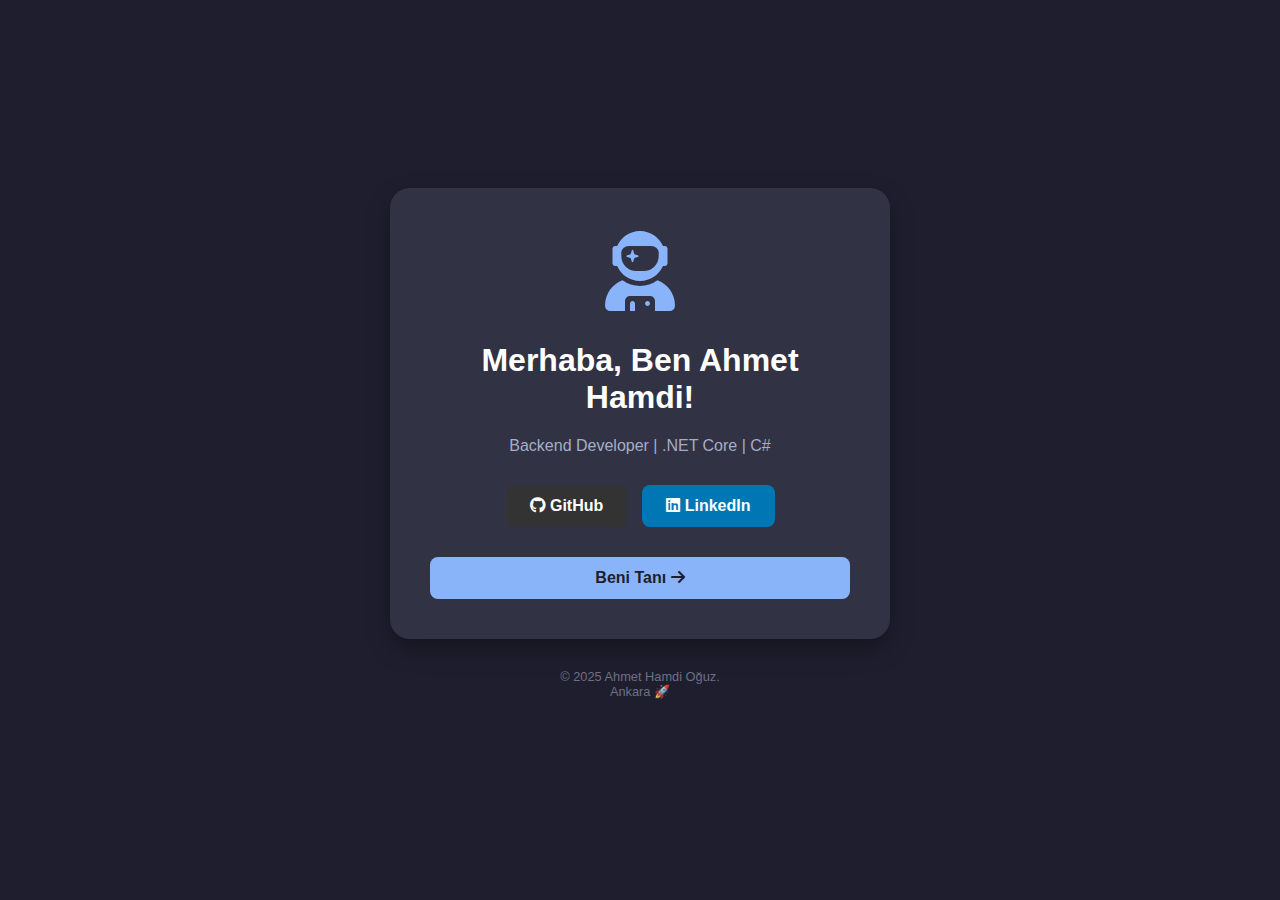
<file: index.html>
<!DOCTYPE html>
<html lang="tr">

<head>
    <meta charset="UTF-8">
    <meta name="viewport" content="width=device-width, initial-scale=1.0">
    <title>Kişisel Sayfam</title>
    <link rel="stylesheet" href="style.css">
    <link rel="stylesheet" href="https://cdnjs.cloudflare.com/ajax/libs/font-awesome/6.0.0/css/all.min.css">
</head>

<body>

    <div class="container">
        <div class="profile-card">
            <div class="avatar">
                <i class="fa-solid fa-user-astronaut"></i>
            </div>

            <h1>Merhaba, Ben Ahmet Hamdi!</h1>
            <p class="subtitle">Backend Developer | .NET Core | C#</p>

            <div class="buttons">
                <a href="https://github.com/hamdiiahmett" target="_blank" class="btn github">
                    <i class="fa-brands fa-github"></i> GitHub
                </a>
                <a href="https://www.linkedin.com/in/ahmet-hamdi-o%C4%9Fuz-4b7ba5344/" target="_blank"
                    class="btn linkedin">
                    <i class="fa-brands fa-linkedin"></i> LinkedIn
                </a>
            </div>

            <div class="main-action">
                <a href="hakkimda.html" class="btn primary">
                    Beni Tanı <i class="fa-solid fa-arrow-right"></i>
                </a>
            </div>
        </div>
        <footer style="margin-top: 30px; text-align: center; color: #6c7086; font-size: 0.8rem;">
            <p>&copy; 2025 Ahmet Hamdi Oğuz. <br> Ankara 🚀</p>
        </footer>
    </div>

</body>

</html>
</file>
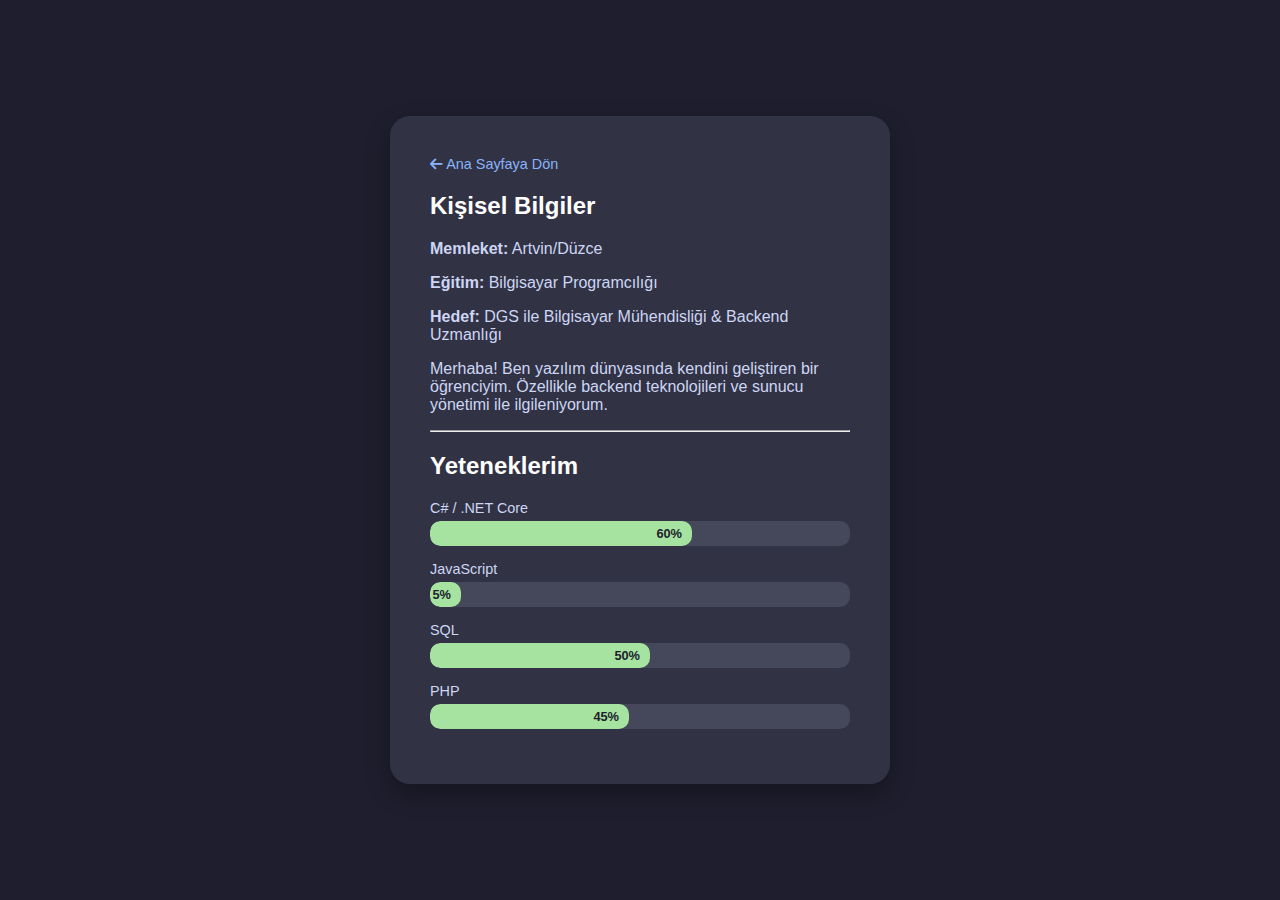
<file: hakkimda.html>
<!DOCTYPE html>
<html lang="tr">
<head>
    <meta charset="UTF-8">
    <meta name="viewport" content="width=device-width, initial-scale=1.0">
    <title>Hakkımda</title>
    <link rel="stylesheet" href="style.css">
    <link rel="stylesheet" href="https://cdnjs.cloudflare.com/ajax/libs/font-awesome/6.0.0/css/all.min.css">
</head>
<body>

    <div class="container">
        <div class="content-card">
            <a href="index.html" class="back-link"><i class="fa-solid fa-arrow-left"></i> Ana Sayfaya Dön</a>
            
            <h2>Kişisel Bilgiler</h2>
            <p><strong>Memleket:</strong> Artvin/Düzce</p>
            <p><strong>Eğitim:</strong> Bilgisayar Programcılığı</p>
            <p><strong>Hedef:</strong> DGS ile Bilgisayar Mühendisliği & Backend Uzmanlığı</p>
            <p class="bio">
                Merhaba! Ben yazılım dünyasında kendini geliştiren bir öğrenciyim. 
                Özellikle backend teknolojileri ve sunucu yönetimi ile ilgileniyorum.
            </p>

            <hr>

            <h2>Yeteneklerim</h2>
            <div class="skills-section">
                
                <div class="skill">
                    <div class="skill-name">C# / .NET Core</div>
                    <div class="progress-bar">
                        <div class="progress" style="width: 60%;">60%</div>
                    </div>
                </div>

                <div class="skill">
                    <div class="skill-name">JavaScript</div>
                    <div class="progress-bar">
                        <div class="progress" style="width: 5%;">5%</div>
                    </div>
                </div>

                <div class="skill">
                    <div class="skill-name">SQL</div>
                    <div class="progress-bar">
                        <div class="progress" style="width: 50%;">50%</div>
                    </div>
                </div>

                <div class="skill">
                    <div class="skill-name">PHP</div>
                    <div class="progress-bar">
                        <div class="progress" style="width: 45%;">45%</div>
                    </div>
                </div>


            </div>
        </div>
    </div>

</body>
</html>
</file>
<file: style.css>
/* Genel Ayarlar */
body {
    margin: 0;
    padding: 0;
    font-family: 'Segoe UI', Tahoma, Geneva, Verdana, sans-serif;
    background-color: #1e1e2e; /* Koyu Arkaplan */
    color: #cdd6f4;
    display: flex;
    justify-content: center;
    align-items: center;
    min-height: 100vh;
}

/* Kapsayıcı */
.container {
    width: 100%;
    max-width: 500px;
    padding: 20px;
}

/* Kart Tasarımları */
.profile-card, .content-card {
    background-color: #313244;
    padding: 40px;
    border-radius: 20px;
    text-align: center;
    box-shadow: 0 10px 25px rgba(0,0,0,0.3);
}

.content-card {
    text-align: left; /* Hakkımda sayfası sola dayalı olsun */
}

/* Profil İkonu */
.avatar {
    font-size: 80px;
    color: #89b4fa;
    margin-bottom: 20px;
}

h1, h2 {
    color: #fff;
}

.subtitle {
    color: #a6adc8;
    margin-bottom: 30px;
}

/* Butonlar */
.buttons {
    display: flex;
    gap: 15px;
    justify-content: center;
    margin-bottom: 30px;
}

.btn {
    text-decoration: none;
    padding: 12px 24px;
    border-radius: 8px;
    font-weight: bold;
    transition: transform 0.2s, background 0.2s;
    display: inline-block;
}

.btn:hover {
    transform: translateY(-3px);
}

.github { background-color: #333; color: white; }
.linkedin { background-color: #0077b5; color: white; }
.primary { 
    background-color: #89b4fa; 
    color: #1e1e2e; 
    width: 100%; 
    box-sizing: border-box; 
    text-align: center;
}

/* Linkler */
.back-link {
    color: #89b4fa;
    text-decoration: none;
    font-size: 0.9em;
    display: block;
    margin-bottom: 20px;
}

/* Yetenek Çubukları (Progress Bars) */
.skills-section {
    margin-top: 20px;
}

.skill {
    margin-bottom: 15px;
}

.skill-name {
    margin-bottom: 5px;
    font-size: 0.9rem;
}

.progress-bar {
    background-color: #45475a;
    border-radius: 10px;
    overflow: hidden;
    height: 25px;
}

.progress {
    background-color: #a6e3a1; /* Yeşil renk */
    color: #1e1e2e;
    height: 100%;
    text-align: right;
    padding-right: 10px;
    line-height: 25px;
    font-size: 0.8rem;
    font-weight: bold;
    border-radius: 10px;
}
</file>
